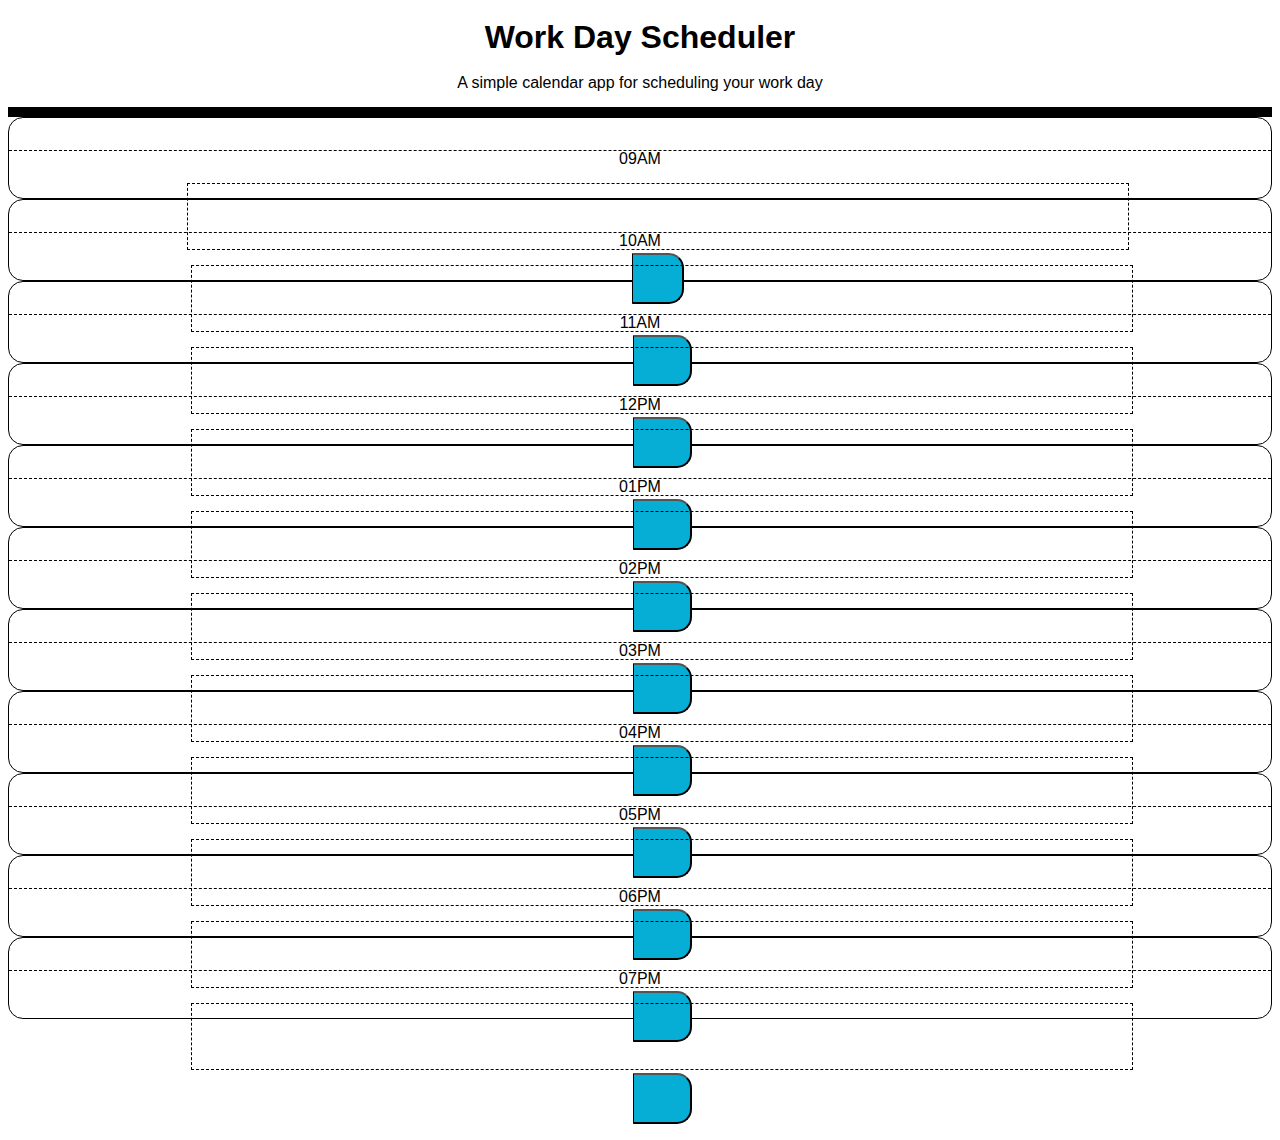
<file: index.html>
<!DOCTYPE html>
<html lang="en">
  <head>
    <meta charset="UTF-8" />
    <meta name="viewport" content="width=device-width, initial-scale=1.0" />
    <meta http-equiv="X-UA-Compatible" content="ie=edge" />
    <link
      href="https://cdn.jsdelivr.net/npm/bootstrap@5.1.3/dist/css/bootstrap.min.css"
      rel="stylesheet"
      integrity="sha384-1BmE4kWBq78iYhFldvKuhfTAU6auU8tT94WrHftjDbrCEXSU1oBoqyl2QvZ6jIW3"
      crossorigin="anonymous"
    />
    <link
      rel="stylesheet"
      href="https://use.fontawesome.com/releases/v5.8.1/css/all.css"
      integrity="sha384-50oBUHEmvpQ+1lW4y57PTFmhCaXp0ML5d60M1M7uH2+nqUivzIebhndOJK28anvf"
      crossorigin="anonymous"
    />
    <link
      href="https://fonts.googleapis.com/css2?family=Fira+Sans:wght@400;700&display=swap"
      rel="stylesheet"
    />
    <link rel="stylesheet" href="Develop/style.css" />
    <title>Work Day Scheduler</title>
  </head>

  <body>
    <header class="p-5 mb-4">
      <h1 class="display-3">Work Day Scheduler</h1>
      <p class="lead">A simple calendar app for scheduling your work day</p>
      <p id="currentDay" class="lead"></p>
    </header>
    <div class="container-fluid px-5">
        
      <div class="row time-block">
        <div class="col-2 col-md-1 hour text-center py-3">09AM</div>
        <textarea class="col-8 col-md-10 description" rows="3" id="9" data-time="09"> </textarea>
        <button class="btn saveBtn col-2 col-md-1" aria-label="save">
          <i class="fas fa-save" aria-hidden="true"></i>
        </button>
      </div>
       
  
        <div class="row time-block">
          <div class="col-2 col-md-1 hour text-center py-3">10AM</div>
          <textarea class="col-8 col-md-10 description" rows="3" id="10" data-time="10"> </textarea>
          <button class="btn saveBtn col-2 col-md-1" aria-label="save">
            <i class="fas fa-save" aria-hidden="true"></i>
          </button>
         
        </div>
  
        <div id="11am" class="row time-block">
          <div class="col-2 col-md-1 hour text-center py-3">11AM</div>
          <textarea class="col-8 col-md-10 description" rows="3" id="11" data-time="11"> </textarea>
          <button class="btn saveBtn col-2 col-md-1" aria-label="save">
            <i class="fas fa-save" aria-hidden="true"></i>
          </button>
        </div>

        <div class="row time-block">
          <div class="col-2 col-md-1 hour text-center py-3">12PM</div>
          <textarea class="col-8 col-md-10 description" rows="3" id="12" data-time="12"> </textarea>
          <button class="btn saveBtn col-2 col-md-1" aria-label="save">
            <i class="fas fa-save" aria-hidden="true"></i>
          </button>
        </div>

        <div class="row time-block">
          <div class="col-2 col-md-1 hour text-center py-3">01PM</div>
          <textarea class="col-8 col-md-10 description" rows="3" id="13" data-time="13"> </textarea>
          <button class="btn saveBtn col-2 col-md-1" aria-label="save">
            <i class="fas fa-save" aria-hidden="true"></i>
          </button>
        </div>

        <div class="row time-block">
          <div class="col-2 col-md-1 hour text-center py-3">02PM</div>
          <textarea class="col-8 col-md-10 description" rows="3" id="14" data-time="14"> </textarea>
          <button class="btn saveBtn col-2 col-md-1" aria-label="save">
            <i class="fas fa-save" aria-hidden="true"></i>
          </button>
        </div>

        <div class="row time-block">
          <div class="col-2 col-md-1 hour text-center py-3">03PM</div>
          <textarea class="col-8 col-md-10 description" rows="3" id="15" data-time="15"> </textarea>
          <button class="btn saveBtn col-2 col-md-1" aria-label="save">
            <i class="fas fa-save" aria-hidden="true"></i>
          </button>
        </div>

        <div class="row time-block ">
          <div class="col-2 col-md-1 hour text-center py-3">04PM</div>
          <textarea class="col-8 col-md-10 description" rows="3" id="16" data-time="16"> </textarea>
          <button class="btn saveBtn col-2 col-md-1" aria-label="save">
            <i class="fas fa-save" aria-hidden="true"></i>
          </button>
        </div>

        <div class="row time-block">
          <div class="col-2 col-md-1 hour text-center py-3">05PM</div>
          <textarea class="col-8 col-md-10 description" rows="3" id="17" data-time="17"> </textarea>
          <button class="btn saveBtn col-2 col-md-1" aria-label="save">
            <i class="fas fa-save" aria-hidden="true"></i>
          </button>
        </div>

        <div class="row time-block">
          <div class="col-2 col-md-1 hour text-center py-3">06PM</div>
          <textarea class="col-8 col-md-10 description" rows="3"  id="18" data-time="18"> </textarea>
          <button class="btn saveBtn col-2 col-md-1" aria-label="save">
            <i class="fas fa-save" aria-hidden="true"></i>
          </button>
        </div>

        <div class="row time-block">
          <div class="col-2 col-md-1 hour text-center py-3">07PM</div>
          <textarea class="col-8 col-md-10 description" rows="3" id="19" data-time="19"> </textarea>
          <button class="btn saveBtn col-2 col-md-1" aria-label="save">
            <i class="fas fa-save" aria-hidden="true"></i>
          </button>
        </div>

      </div>
    <script src="https://cdnjs.cloudflare.com/ajax/libs/jquery/3.2.1/jquery.min.js"></script>
    <script type = "text/JavaScript" src = " https://MomentJS.com/downloads/moment.js"></script>
    <script src="https://code.jquery.com/jquery-3.4.1.min.js"></script>
    <script src="Develop/script.js"></script>
  </body>
</html>
</file>
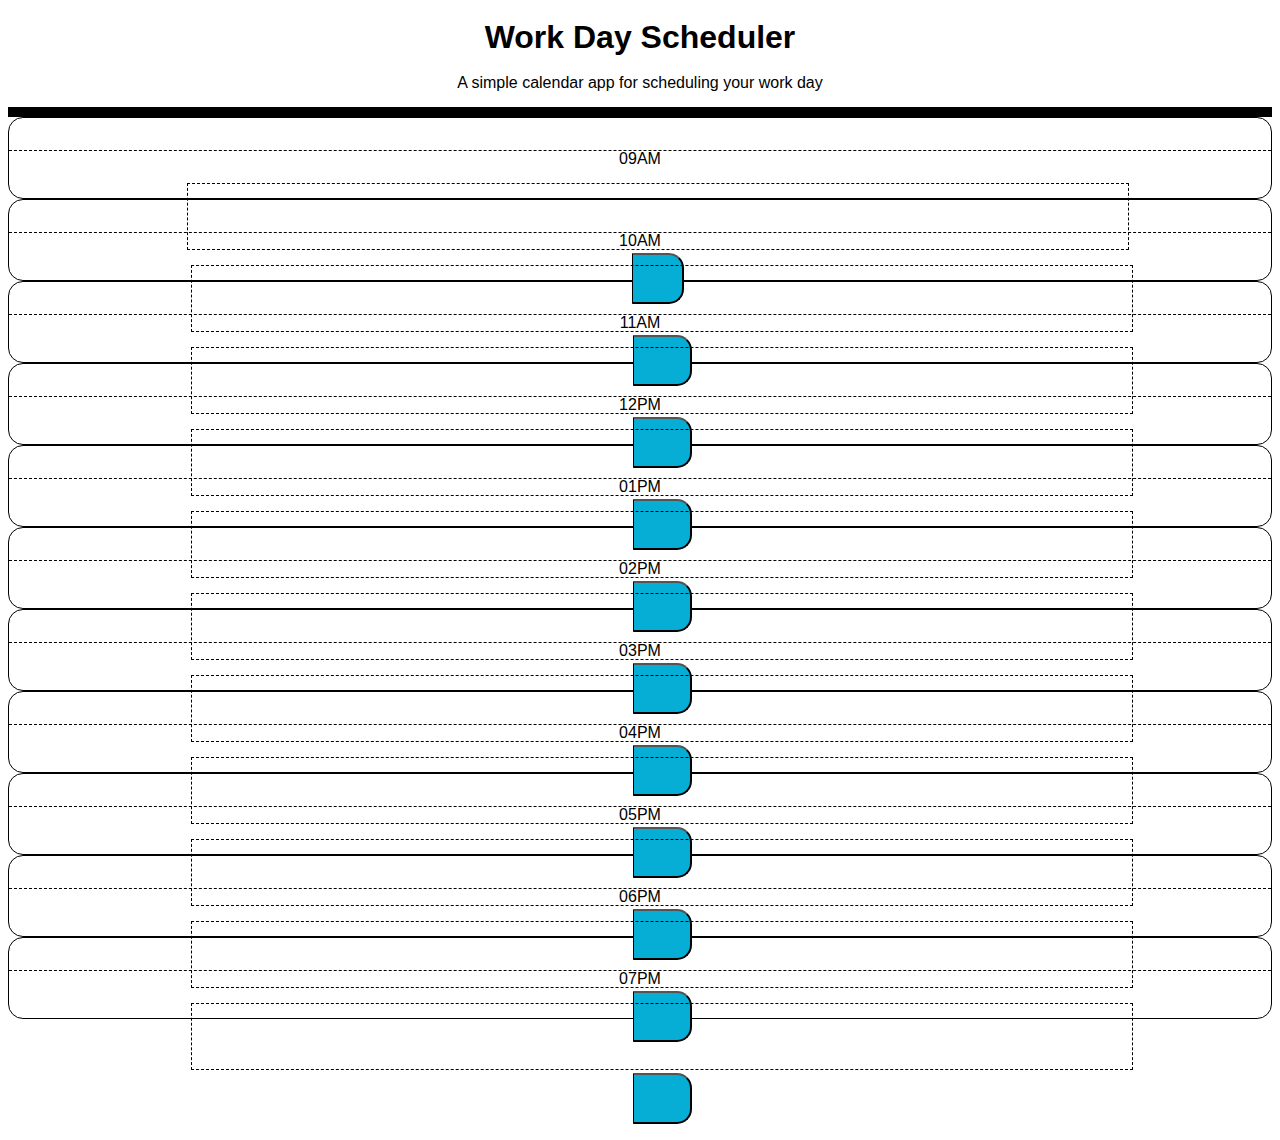
<file: Develop/index.html>
<!DOCTYPE html>
<html lang="en">
  <head>
    <meta charset="UTF-8" />
    <meta name="viewport" content="width=device-width, initial-scale=1.0" />
    <meta http-equiv="X-UA-Compatible" content="ie=edge" />
    <link
      href="https://cdn.jsdelivr.net/npm/bootstrap@5.1.3/dist/css/bootstrap.min.css"
      rel="stylesheet"
      integrity="sha384-1BmE4kWBq78iYhFldvKuhfTAU6auU8tT94WrHftjDbrCEXSU1oBoqyl2QvZ6jIW3"
      crossorigin="anonymous"
    />
    <link
      rel="stylesheet"
      href="https://use.fontawesome.com/releases/v5.8.1/css/all.css"
      integrity="sha384-50oBUHEmvpQ+1lW4y57PTFmhCaXp0ML5d60M1M7uH2+nqUivzIebhndOJK28anvf"
      crossorigin="anonymous"
    />
    <link
      href="https://fonts.googleapis.com/css2?family=Fira+Sans:wght@400;700&display=swap"
      rel="stylesheet"
    />
    <link rel="stylesheet" href="style.css" />
    <title>Work Day Scheduler</title>
  </head>

  <body>
    <header class="p-5 mb-4">
      <h1 class="display-3">Work Day Scheduler</h1>
      <p class="lead">A simple calendar app for scheduling your work day</p>
      <p id="currentDay" class="lead"></p>
    </header>
    <div class="container-fluid px-5">
        
      <div class="row time-block">
        <div class="col-2 col-md-1 hour text-center py-3">09AM</div>
        <textarea class="col-8 col-md-10 description" rows="3" id="9" data-time="09"> </textarea>
        <button class="btn saveBtn col-2 col-md-1" aria-label="save">
          <i class="fas fa-save" aria-hidden="true"></i>
        </button>
      </div>
       
  
        <div class="row time-block">
          <div class="col-2 col-md-1 hour text-center py-3">10AM</div>
          <textarea class="col-8 col-md-10 description" rows="3" id="10" data-time="10"> </textarea>
          <button class="btn saveBtn col-2 col-md-1" aria-label="save">
            <i class="fas fa-save" aria-hidden="true"></i>
          </button>
         
        </div>
  
        <div id="11am" class="row time-block">
          <div class="col-2 col-md-1 hour text-center py-3">11AM</div>
          <textarea class="col-8 col-md-10 description" rows="3" id="11" data-time="11"> </textarea>
          <button class="btn saveBtn col-2 col-md-1" aria-label="save">
            <i class="fas fa-save" aria-hidden="true"></i>
          </button>
        </div>

        <div class="row time-block">
          <div class="col-2 col-md-1 hour text-center py-3">12PM</div>
          <textarea class="col-8 col-md-10 description" rows="3" id="12" data-time="12"> </textarea>
          <button class="btn saveBtn col-2 col-md-1" aria-label="save">
            <i class="fas fa-save" aria-hidden="true"></i>
          </button>
        </div>

        <div class="row time-block">
          <div class="col-2 col-md-1 hour text-center py-3">01PM</div>
          <textarea class="col-8 col-md-10 description" rows="3" id="13" data-time="13"> </textarea>
          <button class="btn saveBtn col-2 col-md-1" aria-label="save">
            <i class="fas fa-save" aria-hidden="true"></i>
          </button>
        </div>

        <div class="row time-block">
          <div class="col-2 col-md-1 hour text-center py-3">02PM</div>
          <textarea class="col-8 col-md-10 description" rows="3" id="14" data-time="14"> </textarea>
          <button class="btn saveBtn col-2 col-md-1" aria-label="save">
            <i class="fas fa-save" aria-hidden="true"></i>
          </button>
        </div>

        <div class="row time-block">
          <div class="col-2 col-md-1 hour text-center py-3">03PM</div>
          <textarea class="col-8 col-md-10 description" rows="3" id="15" data-time="15"> </textarea>
          <button class="btn saveBtn col-2 col-md-1" aria-label="save">
            <i class="fas fa-save" aria-hidden="true"></i>
          </button>
        </div>

        <div class="row time-block ">
          <div class="col-2 col-md-1 hour text-center py-3">04PM</div>
          <textarea class="col-8 col-md-10 description" rows="3" id="16" data-time="16"> </textarea>
          <button class="btn saveBtn col-2 col-md-1" aria-label="save">
            <i class="fas fa-save" aria-hidden="true"></i>
          </button>
        </div>

        <div class="row time-block">
          <div class="col-2 col-md-1 hour text-center py-3">05PM</div>
          <textarea class="col-8 col-md-10 description" rows="3" id="17" data-time="17"> </textarea>
          <button class="btn saveBtn col-2 col-md-1" aria-label="save">
            <i class="fas fa-save" aria-hidden="true"></i>
          </button>
        </div>

        <div class="row time-block">
          <div class="col-2 col-md-1 hour text-center py-3">06PM</div>
          <textarea class="col-8 col-md-10 description" rows="3"  id="18" data-time="18"> </textarea>
          <button class="btn saveBtn col-2 col-md-1" aria-label="save">
            <i class="fas fa-save" aria-hidden="true"></i>
          </button>
        </div>

        <div class="row time-block">
          <div class="col-2 col-md-1 hour text-center py-3">07PM</div>
          <textarea class="col-8 col-md-10 description" rows="3" id="19" data-time="19"> </textarea>
          <button class="btn saveBtn col-2 col-md-1" aria-label="save">
            <i class="fas fa-save" aria-hidden="true"></i>
          </button>
        </div>

      </div>
    <script src="https://cdnjs.cloudflare.com/ajax/libs/jquery/3.2.1/jquery.min.js"></script>
    <script type = "text/JavaScript" src = " https://MomentJS.com/downloads/moment.js"></script>
    <script src="https://code.jquery.com/jquery-3.4.1.min.js"></script>
    <script src="script.js"></script>
  </body>
</html>
</file>
<file: Develop/style.css>
body {
  font-family: 'Open Sans', sans-serif;
  font-size: 16px;
  line-height: 1;
}

textarea{
  background: transparent;
  border: none;
  resize: none;
  color: #000000;
  border-left: 1px solid black;
  padding: 10px;
  width: 920px;
}

header {
  text-align: center;
  background-color: transparent;
  color: black;
  border-radius: 0;
  border-bottom: 10px solid black;
}

.description{
  white-space: pre-wrap;
}

.time-block{
  text-align: center;
  border-radius: 15px;
}

.text-hour {
  border: none;
}

.form-control {
  border: dashed;
}

.row {
  white-space: pre-wrap;
  height: 80px;
  border: 1px solid black;;
}

body {
  font-family: 'Open Sans', sans-serif;
  font-size: 16px;
}

textarea {
  background: transparent;
  border: none;
  resize: none;
  color: #000000;
  border-left: 1px solid black;
  padding: 10px;
}

.description {
  white-space: pre-wrap;
  border: dashed;
  border-color: #000000;
  border-width: 1px;
}

.time-block {
  border-radius: 15px;
}

.row {
  border-top: 1px solid black;
}
.user-input{
  border-radius: 15px;
  white-space: pre-wrap;
  height: 80px;
  border-top:none;;
}

.hour {
  background-color: #ffffff;
  color: #000000;
  border-top: 1px dashed #000000;
}

.past {
  background-color: #d3d3d3;
  color: white;
}

.present {
  background-color: #ff6961;
  color: white;
}

.future {
  background-color: #77dd77;
  color: white;
}

.saveBtn {
  border-left: 1px solid black;
  border-top-right-radius: 15px;
  border-bottom-right-radius: 15px;
  background-color: #06aed5;
  color: white;
}

.saveBtn i:hover {
  font-size: 20px;
  transition: all 0.3s ease-in-out;
}
</file>
